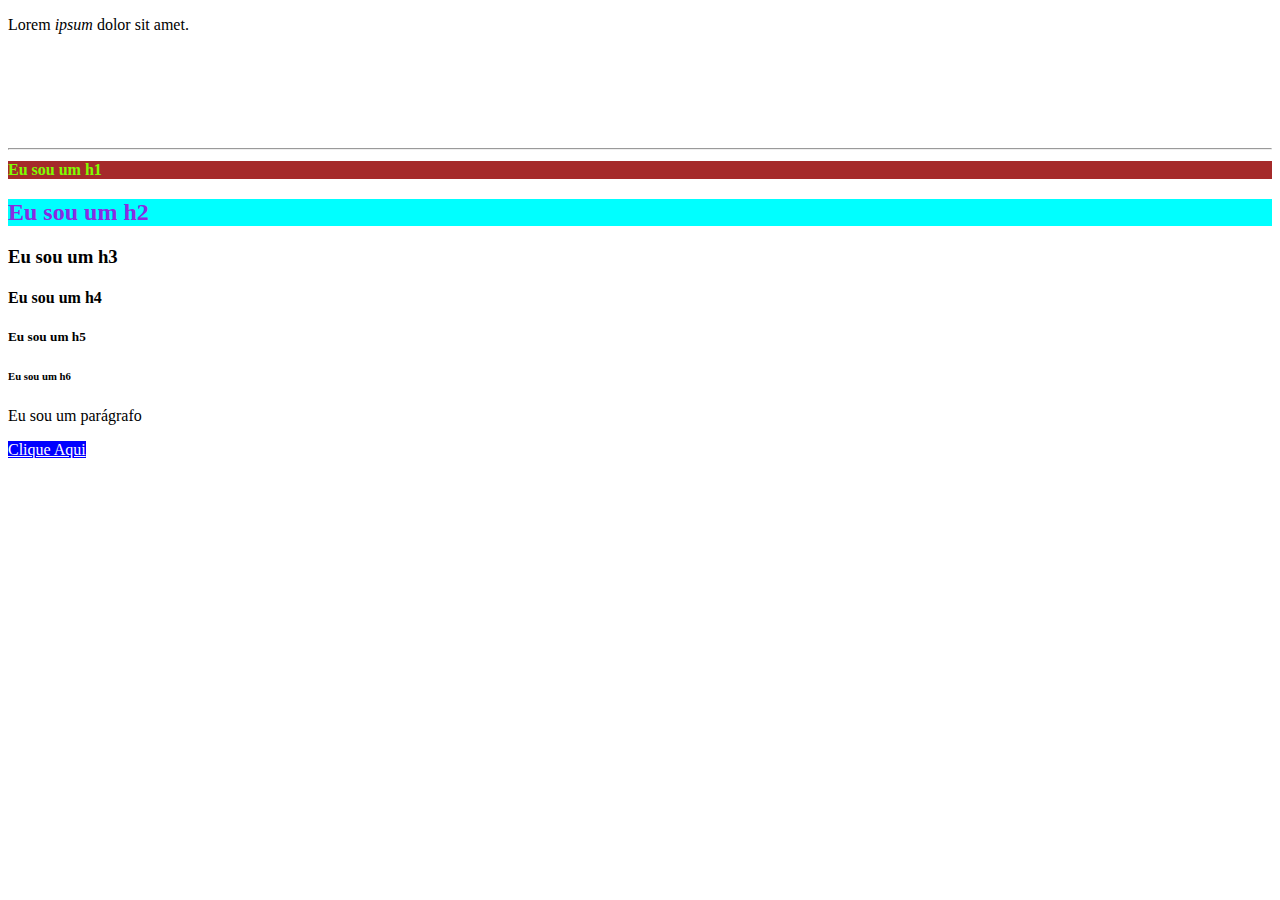
<file: aula_02/index.html>
<!DOCTYPE html>
<html lang="en">

<head>
    <meta charset="UTF-8">
    <meta name="viewport" content="width=device-width, initial-scale=1.0">
    <title>Pagina do William</title>
    <link rel="stylesheet" href="css/estilos.css">
</head>

<body> 
    <p>Lorem <i>ipsum</i> dolor sit amet.</p>
    <br><br><br><br><br>
    <hr>
    <h1>Eu sou um h1</h1>
    <h2 style="color: blueviolet; background-color: aqua;">Eu sou um h2</h2>
    <h3>Eu sou um h3</h3>
    <h4>Eu sou um h4</h4>
    <h5>Eu sou um h5</h5>
    <h6>Eu sou um h6</h6>
    <p>Eu sou um parágrafo</p>
    <a href="">Clique Aqui</a>
    <!-- <img src="/aula_02/img/1200.jfif" alt="Imagem de um pássaro"> -->
    
</body>
</html>
</file>
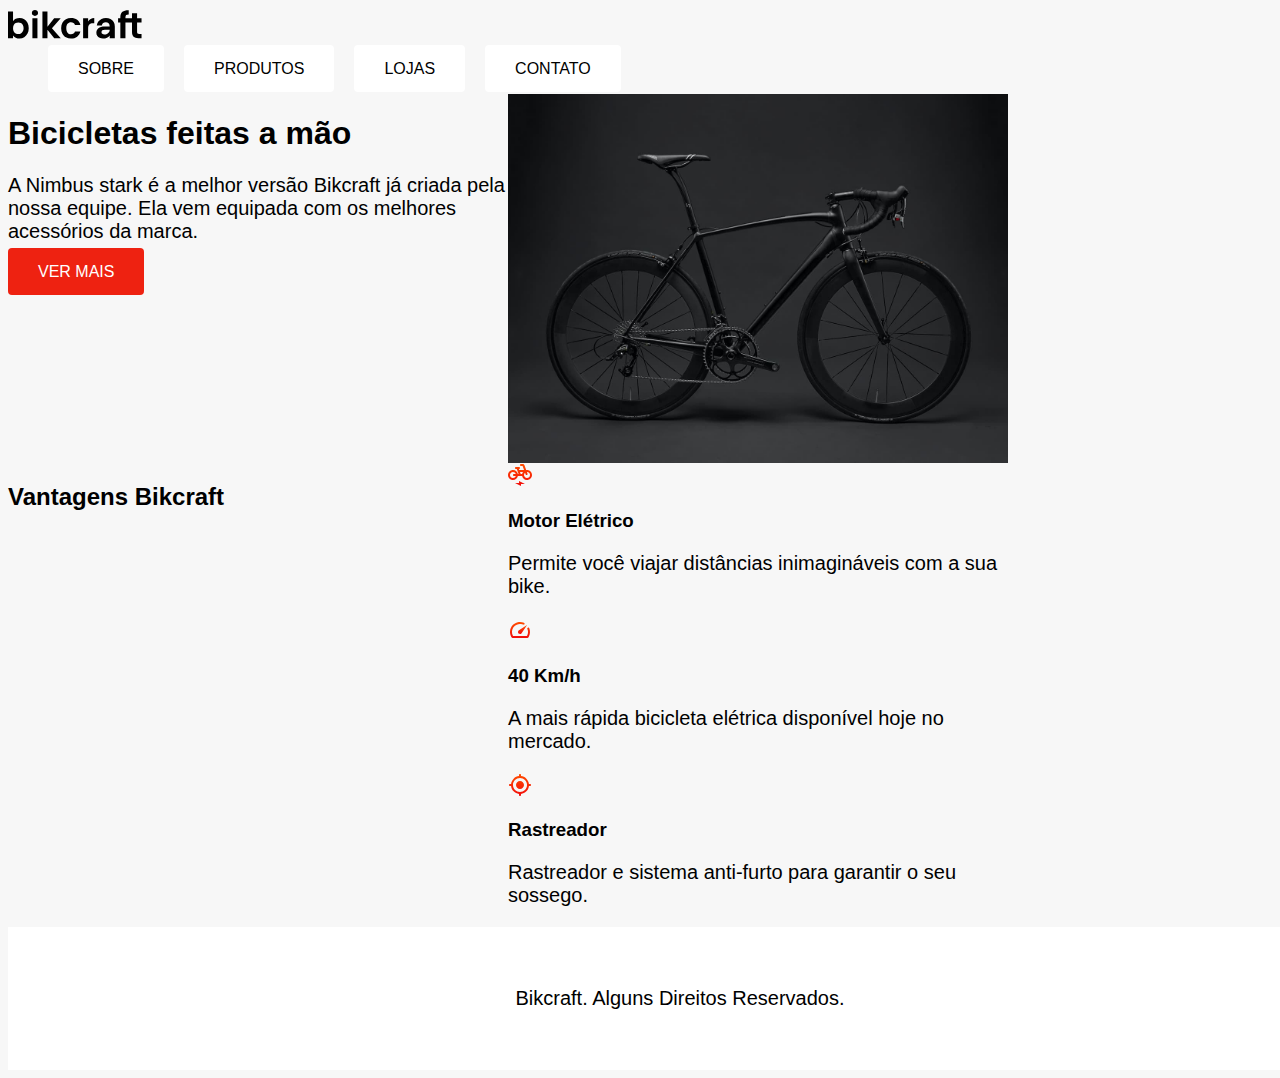
<file: aula_05/index.html>
<!DOCTYPE html>
<html lang="pt-br">
<head>
    <meta charset="UTF-8">
    <meta name="viewport" content="width=device-width, initial-scale=1.0">
    <title>Bikcraft</title>
    <link rel="stylesheet" href="css/style.css">
</head>
<body>
    <img src="./img/bikcraft.svg" alt="Logo da Bikcraft">
    
    <ul class="menu">
        <li><a href="">Sobre</a></li>
        <li><a href="">Produtos</a></li>
        <li><a href="">Lojas</a></li>
        <li><a href="">Contato</a></li>
    </ul>

    <div class="conteudo">
        <div class="introducao">
            <h1>Bicicletas feitas a mão</h1>
            <p>A Nimbus stark é a melhor versão Bikcraft já criada pela nossa equipe. Ela vem equipada com os melhores acessórios da marca.</p>
            <a href="" class="botao">Ver mais</a>
        </div>
        <img src="./img/bicicleta.jpg" alt="Bicicleta Bikcraft Preta">
        <h2 class="subtitulo">Vantagens Bikcraft</h2>

        <div class="vantagens">

            <div class="vantagens-item">
                <img src="./img/eletrica.svg" alt="">
                <h3>Motor Elétrico</h3>
                <p>Permite você viajar distâncias inimagináveis com a sua bike.</p>
            </div>

            <div class="vantagens-item">
                <img src="./img/velocidade.svg" alt="">
                <h3>40 Km/h</h3>
                <p>A mais rápida bicicleta elétrica disponível hoje no mercado.</p>
            </div>

            <div class="vantagens-item">
                <img src="./img/rastreador.svg" alt="">
                <h3>Rastreador</h3>
                <p>Rastreador e sistema anti-furto para garantir o seu sossego.</p>
            </div>

        </div>
    </div>

    <footer class="rodape">
        <p>Bikcraft. Alguns Direitos Reservados.</p>
    </footer>

</body>
</html>
</file>
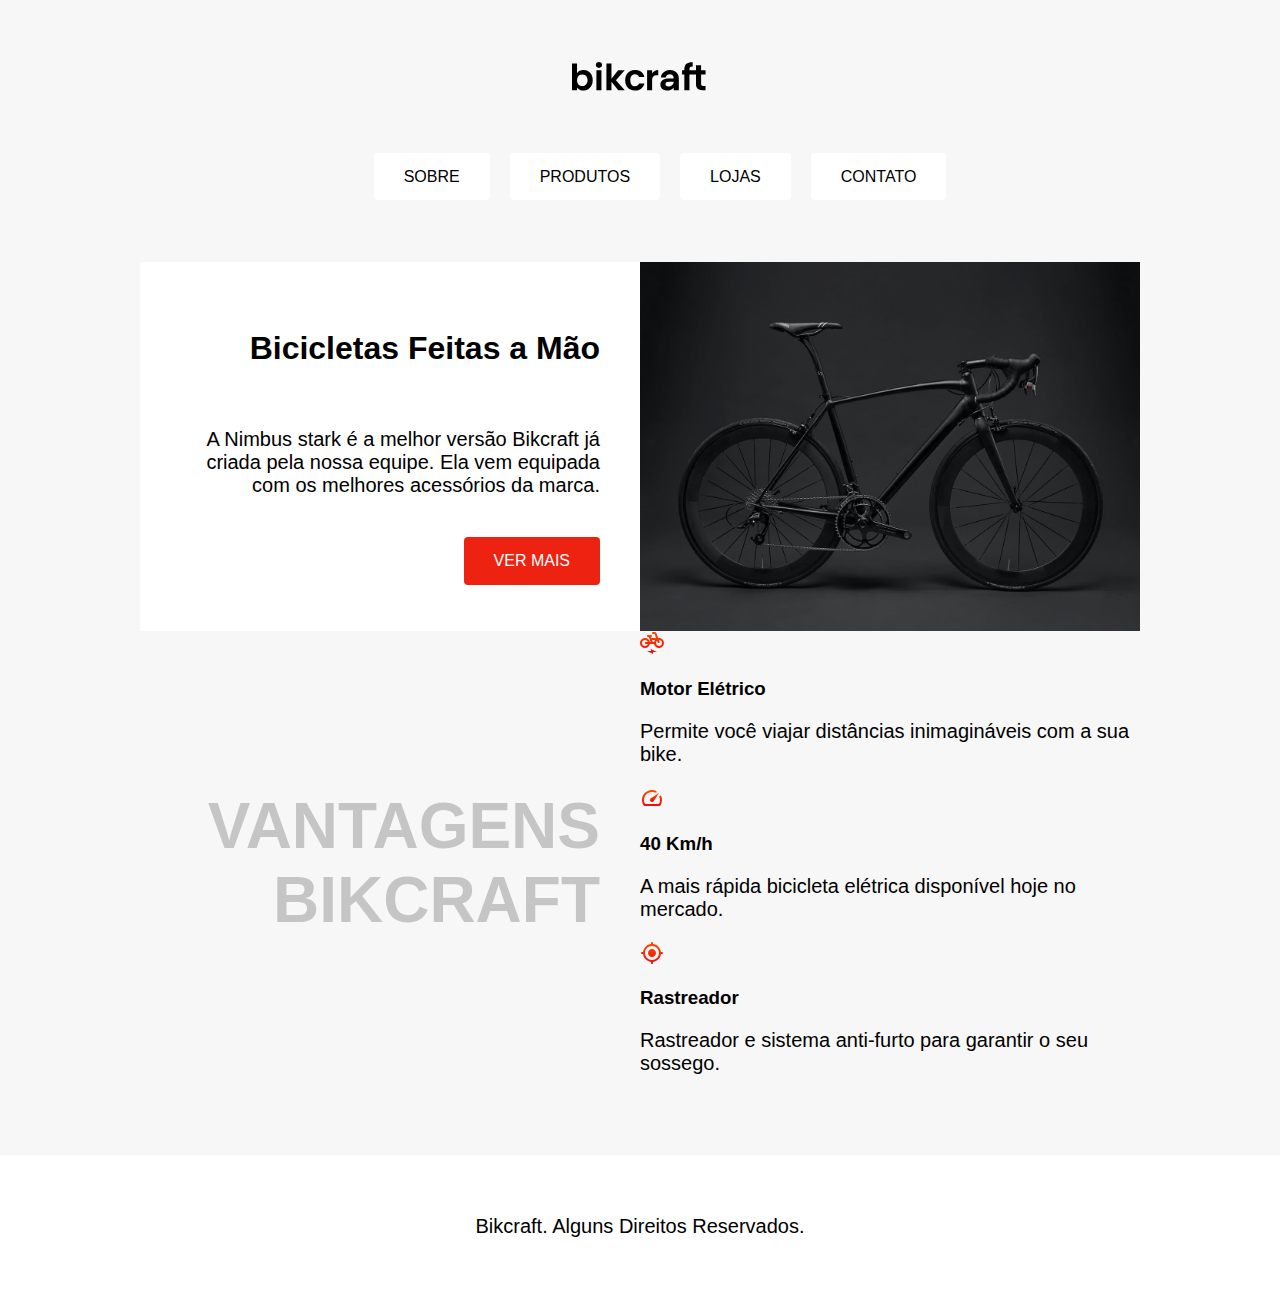
<file: aula_08/landing_page/index.html>
<!DOCTYPE html>
<html lang="pt-br">
<head>
    <meta charset="UTF-8">
    <meta name="viewport" content="width=device-width, initial-scale=1.0">
    <title>Bikcraft</title>
    <link rel="stylesheet" href="css/style.css">
</head>
<body>
    <img src="./img/bikcraft.svg" alt="Logo da Bikcraft">
    
    <ul class="menu">
        <li><a href="">Sobre</a></li>
        <li><a href="">Produtos</a></li>
        <li><a href="">Lojas</a></li>
        <li><a href="">Contato</a></li>
    </ul>

    <div class="conteudo">
        <div class="introducao">
            <h1>Bicicletas Feitas a Mão</h1>
            <p>A Nimbus stark é a melhor versão Bikcraft já criada pela nossa equipe. Ela vem equipada com os melhores acessórios da marca.</p>
            <a href="" class="botao">Ver mais</a>
        </div>
        <img src="./img/bicicleta.jpg" alt="Bicicleta Bikcraft Preta">
        <h2 class="subtitulo">Vantagens Bikcraft</h2>
        <div class="vantagens">

            <div class="vantagens-item">
                <img src="./img/eletrica.svg" alt="">
                <h3>Motor Elétrico</h3>
                <p>Permite você viajar distâncias inimagináveis com a sua bike.</p>
            </div>

            <div class="vantagens-item">
                <img src="./img/velocidade.svg" alt="">
                <h3>40 Km/h</h3>
                <p>A mais rápida bicicleta elétrica disponível hoje no mercado.</p>
            </div>

            <div class="vantagens-item">
                <img src="./img/rastreador.svg" alt="">
                <h3>Rastreador</h3>
                <p>Rastreador e sistema anti-furto para garantir o seu sossego.</p>
            </div>

        </div>
    </div>

    <footer class="rodape">
        <p>Bikcraft. Alguns Direitos Reservados.</p>
    </footer>

</body>
</html>
</file>
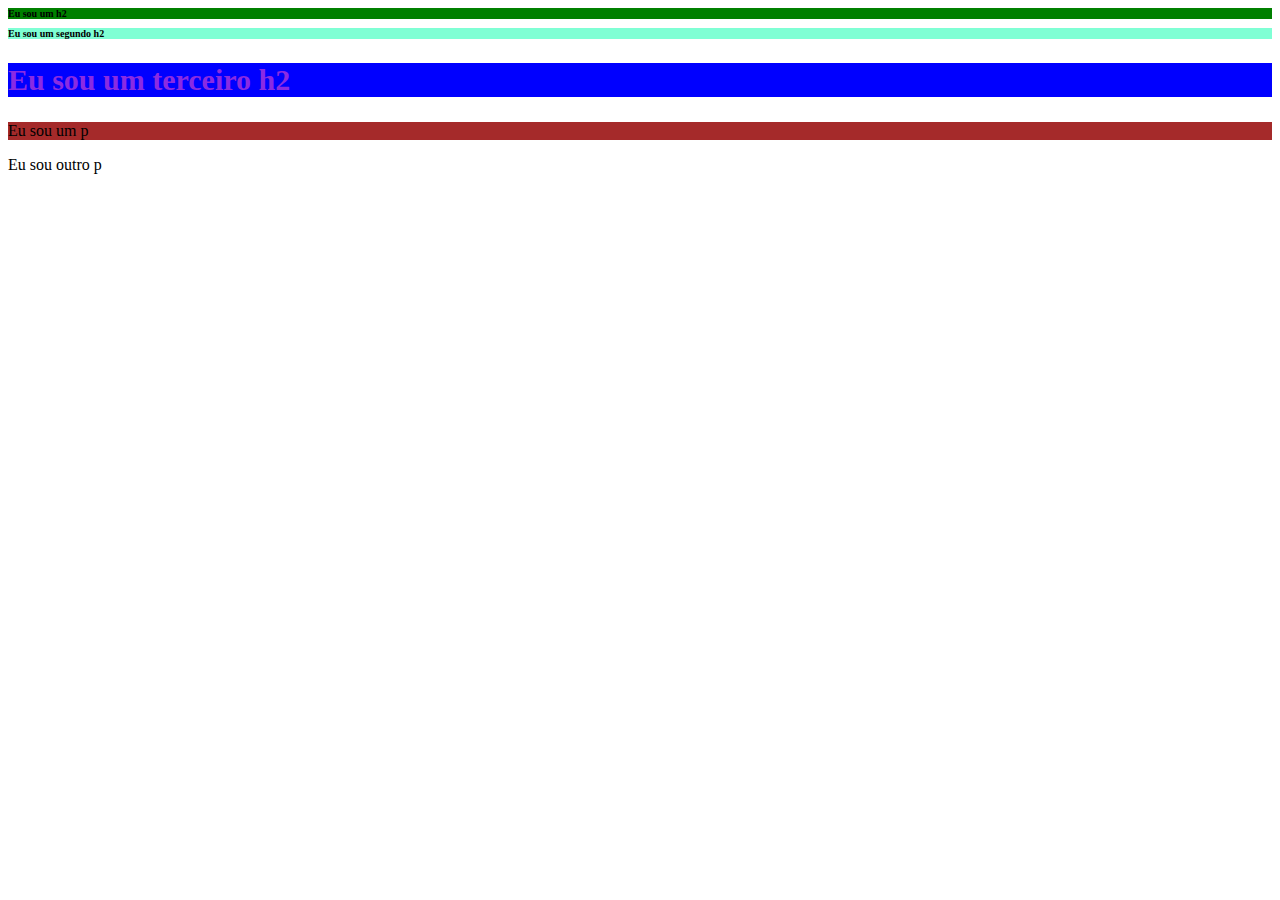
<file: aula_03/aula_03.html>
<!DOCTYPE html>
<html lang="en">
<head>
    <meta charset="UTF-8">
    <meta name="viewport" content="width=device-width, initial-scale=1.0">
    <title>AULA 03</title>
    <link rel="stylesheet" href="css/estilos.css">
</head>
<body>
    <h2 class="minha_h2 deixar_verde">Eu sou um h2</h2>
    <h2 class="minha_h2">Eu sou um segundo h2</h2>
    <h2>Eu sou um terceiro h2</h2>
    <p id="seletor_p1">Eu sou um p</p>
    <p>Eu sou outro p</p>
</body>
</html>
</file>
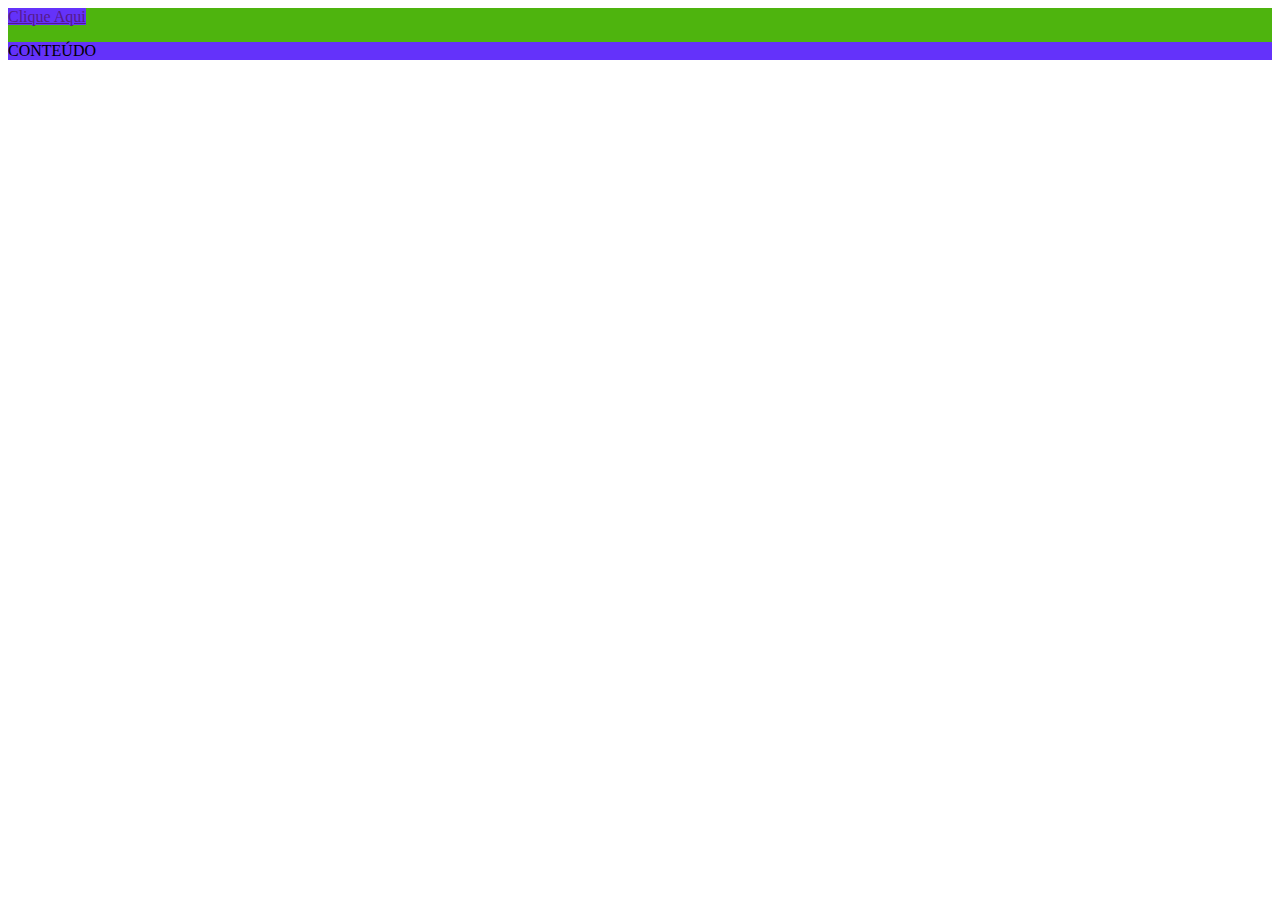
<file: aula_03/cores.html>
<!DOCTYPE html>
<html lang="en">
<head>
    <meta charset="UTF-8">
    <meta name="viewport" content="width=device-width, initial-scale=1.0">
    <title>Document</title>
    <style>
        .bloco {
            background-color: #4eb40e; 
        }
        p {
            background-color: rgb(100, 50, 250);
        }
        a {
            background-color: rgba(100, 50, 250, 1);
        }

    </style>
</head>
<body>
    <div class="bloco">
        <a href="">Clique Aqui</a>
        <p>CONTEÚDO</p>
    </div>

</body>
</html>
</file>
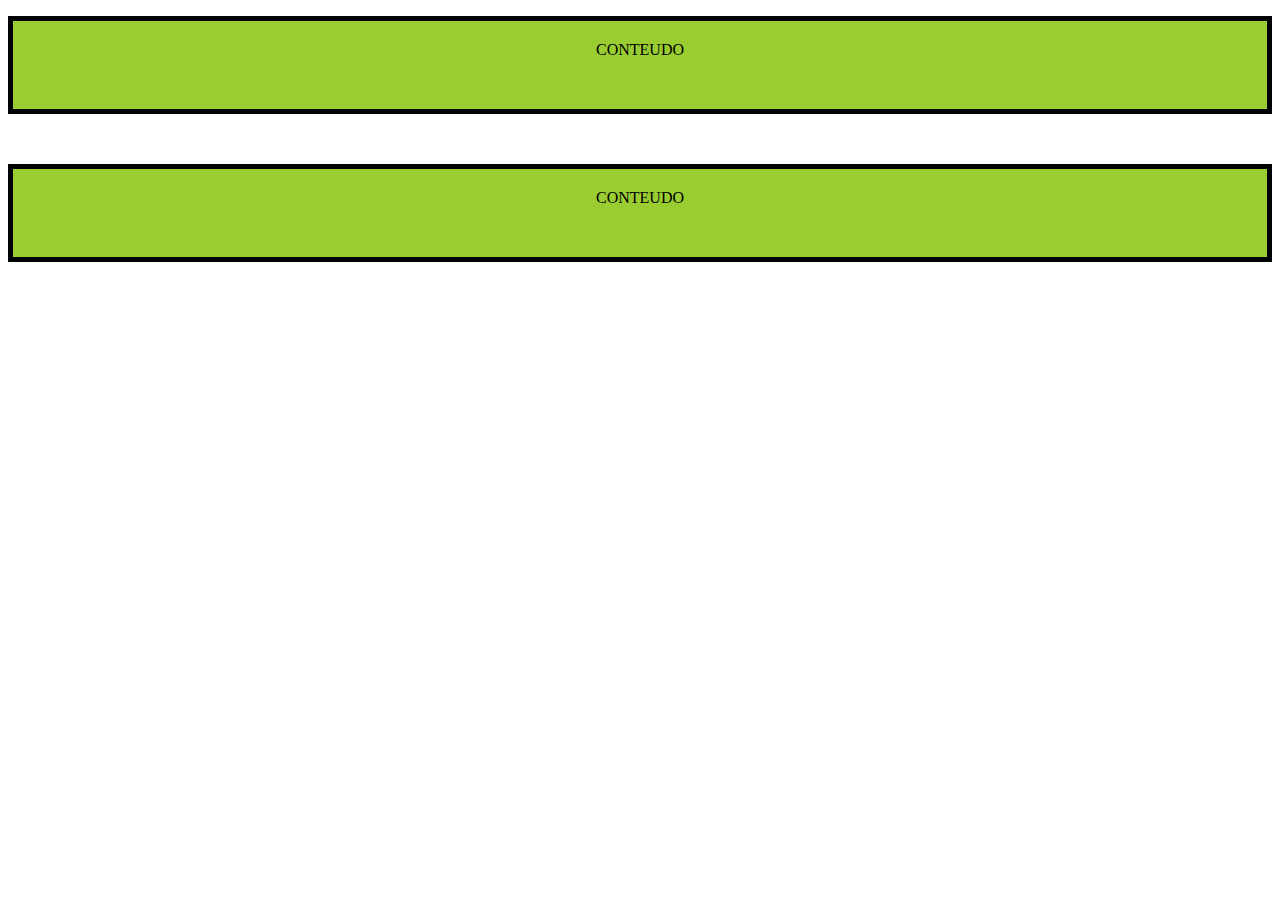
<file: aula_04/model.html>
<!DOCTYPE html>
<html lang="en">
<head>
    <meta charset="UTF-8">
    <meta name="viewport" content="width=device-width, initial-scale=1.0">
    <title>Box Model</title>
    <style>
        .bloco {
           
        }

        .conteudo {
            background-color: yellowgreen;;
            text-align: center;
            border: 5px solid #010203;
            padding-top: 20px;
            padding-bottom: 50px;
            margin-bottom: 50px;
        }
    </style>
</head>
<body>
    <div class="bloco">
        <p class="conteudo">CONTEUDO</p>
        <p class="conteudo">CONTEUDO</p>
    </div>
</body>
</html>
</file>
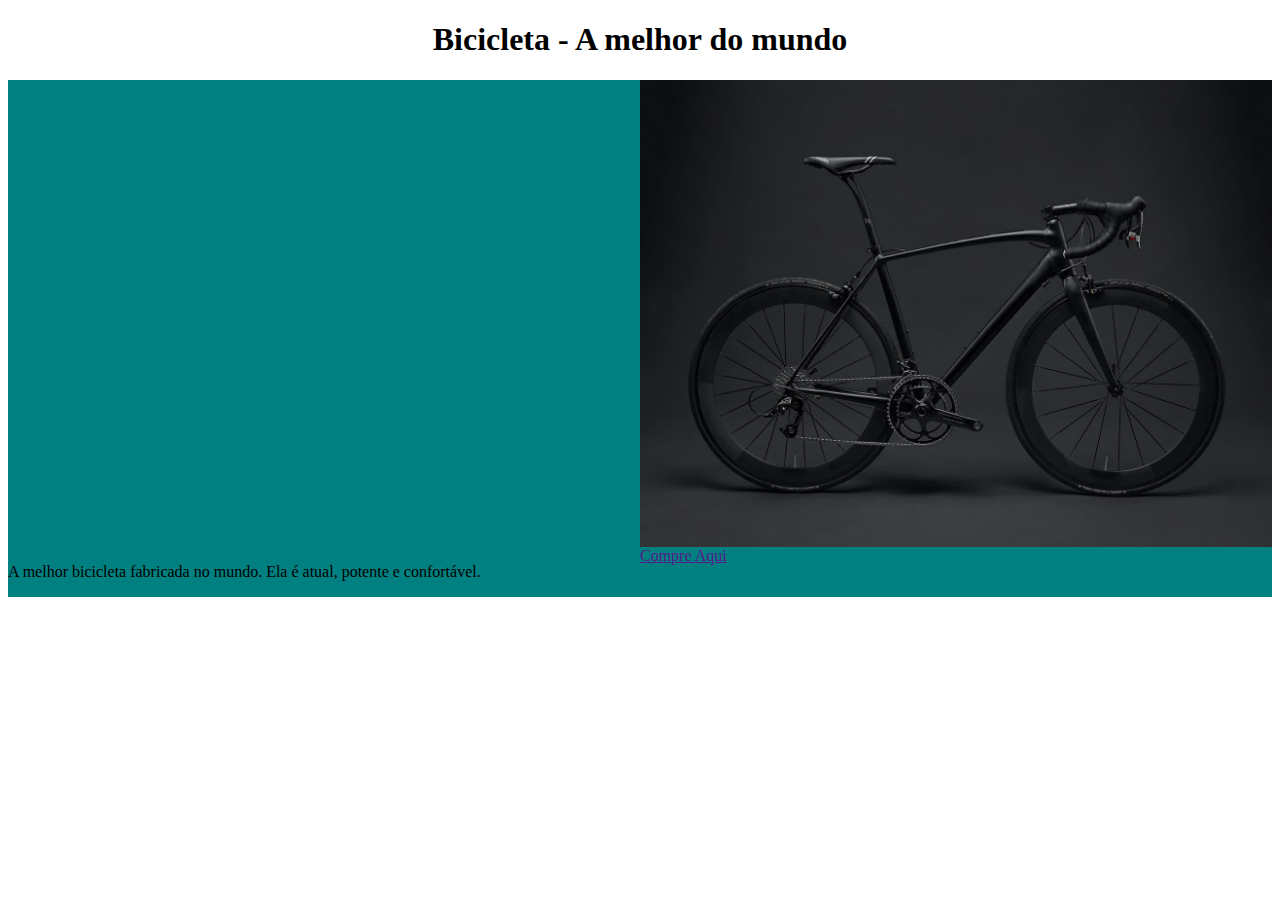
<file: aula_05/grid.html>
<!DOCTYPE html>
<html lang="pt-br">
<head>
    <meta charset="UTF-8">
    <meta name="viewport" content="width=device-width, initial-scale=1.0">
    <title>GRID</title>
    <style>
        .container {
            background-color: teal;
            display: grid;
            grid-template-columns: repeat(2, 1fr);
            /* grid-template-columns: 1fr 1fr 1fr; */
            /* grid-template-rows: 1fr 1fr; */
        }

        h1 {
            text-align: center;
        }

        img {
            max-width: 100%;
            grid-column: 2;
        }
    </style>
</head>
<body>
    <h1>Bicicleta - A melhor do mundo</h1>
    <div class="container">
        <img src="./img/bicicleta.jpg" alt="Bicicleta">
        <p>A melhor bicicleta fabricada no mundo. Ela é atual, potente e confortável.</p>
        <a href="">Compre Aqui</a>
    </div>
</body>
</html>
</file>
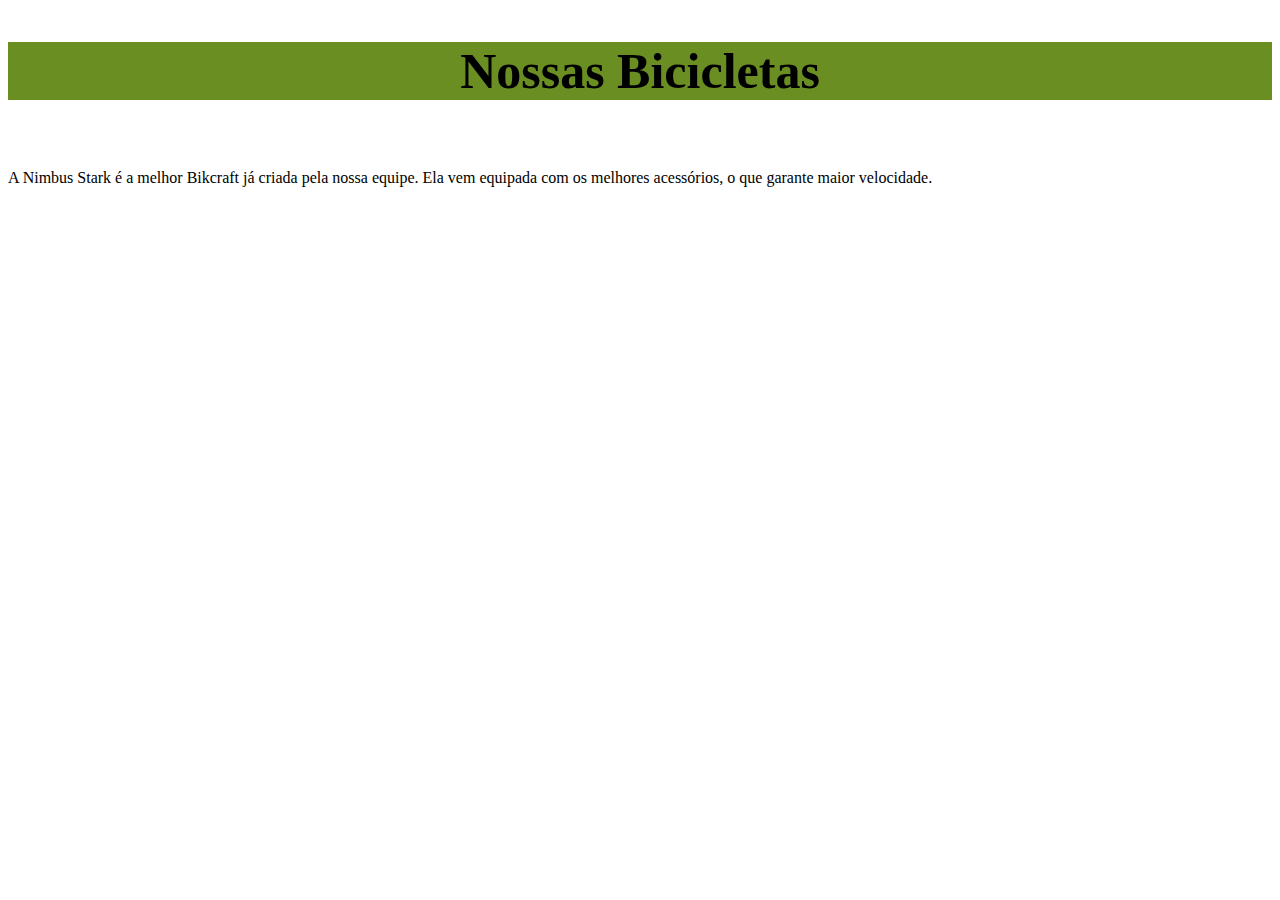
<file: aula_08/responsividade/responsividade.html>
<!DOCTYPE html>
<html lang="pt-br">

<head>
  <meta charset="UTF-8">
  <meta name="viewport" content="width=device-width, initial-scale=1.0">
  <title>Document</title>
  <link rel="stylesheet" href="style.css">
</head>

<body>
  <div>
    <h1>Nossas Bicicletas</h1>
    <img src="./bicicleta.jpg" alt="Bicicleta">
    <p>A Nimbus Stark é a melhor Bikcraft já criada pela nossa equipe. Ela vem equipada com os melhores acessórios, o
      que garante maior velocidade.</p>
  </div>
</body>

</html>
</file>
<file: aula_02/css/estilos.css>
h1 {
    color:chartreuse;
    /* background: red; */
    background-color: brown;
    font-size: 16px;
}

a {
   color: white; 
   background-color: blue;
}
</file>
<file: aula_05/css/style.css>
/* 
=======================
Estilização global 
=======================
*/

body {
    font-family: Arial, Helvetica, sans-serif;     /* Altera o tipo de fonte presente no documento */
    background-color: #f7f7f7;
}

p {
    font-size: 20px;     /* Alterando o tamanho dos parágrafos de 16px para 20px */
}

a {
    text-decoration: none; /* Tira qualquer decoração que tenha na tag a */
}

img {
    max-width: 100%;   /* Evita o overflow, a img ocupa 100% do elemento pai */  
}

li {
    list-style: none; /*  */ 
}


/* 
=======================
Estilização do header 
=======================
*/

.menu {
    display: flex;    /* Alinha os itens na horizontal */
    gap: 20px;        /*  Cria um distânciamento entre os itens */
}

.menu a {
    background-color: #ffffff;
    padding: 15px 30px;     /* Espaçamento interno, quando utilizamos o atalho padding com dois valores, o primeiro valor é para cima/baixo e o segundo valor para direita/esquerda */
    border-radius: 4px;   /* Arredonda as laterais da borda */
    color: #000000;
    text-transform: uppercase;  /* Deixa o texto com letras maiúsculas  */
}

.menu a:hover {
    background-color: #ee2211;
    color: #ffffff;
}

/* 
=======================
Estilização do Conteúdo 
=======================
*/

.conteudo {
    display: grid;
    grid-template-columns: 1fr 1fr; 
    max-width: 1000px;
}

.botao {
    background-color: #ee2211;
    color: #ffffff;
    padding: 15px 30px;
    text-transform: uppercase;
    border-radius: 4px;
}

.rodape {
    background-color: #ffffff;
    padding: 40px;
    text-align: center;
    width: 100%; /* Faz com que o elemento atual fique 100% do tamanho do elemento pai (Você não está utilizando display)*/
}
</file>
<file: aula_08/landing_page/css/style.css>
/* 
=======================
Estilização global 
=======================
*/

body {
    font-family: Arial, Helvetica, sans-serif;     /* Altera o tipo de fonte presente no documento */
    background-color: #f7f7f7;
    display: grid;
    justify-items: center;
    margin: 0px;
    gap: 60px;
    margin-top: 60px;
}

p {
    font-size: 20px;     /* Alterando o tamanho dos parágrafos de 16px para 20px */
}

a {
    text-decoration: none; /* Tira qualquer decoração que tenha na tag a */
}

img {
    max-width: 100%;   /* Evita o overflow, a img ocupa 100% do elemento pai */  
}

li {
    list-style: none; /*  */ 
}


/* 
=======================
Estilização do header 
=======================
*/

.menu {
    display: flex;    /* Alinha os itens na horizontal */
    gap: 20px;        /*  Cria um distânciamento entre os itens */
}

.menu a {
    background-color: #ffffff;
    padding: 15px 30px;     /* Espaçamento interno, quando utilizamos o atalho padding com dois valores, o primeiro valor é para cima/baixo e o segundo valor para direita/esquerda */
    border-radius: 4px;   /* Arredonda as laterais da borda */
    color: #000000;
    text-transform: uppercase;  /* Deixa o texto com letras maiúsculas  */
}

.menu a:hover {
    background-color: #ee2211;
    color: #ffffff;
}

/* 
=======================
Estilização do Conteúdo 
=======================
*/

.conteudo {
    display: grid;
    grid-template-columns: 1fr 1fr; 
    max-width: 1000px;
}

.introducao {
    background-color: #ffffff;
    padding: 40px;
    text-align: right;
    display: grid;
    align-content: center;
    justify-items: end;
    gap: 20px;
}

.subtitulo {
    font-size: 64px;
    text-transform: uppercase;
    padding: 40px;
    color: rgba(0, 0, 0, 0.2);
    text-align: end;
    align-self: center;
}

.botao {
    background-color: #ee2211;
    color: #ffffff;
    padding: 15px 30px;
    text-transform: uppercase;
    border-radius: 4px;
}

.rodape {
    background-color: #ffffff;
    padding: 40px;
    text-align: center;
    width: 100%; /* Faz com que o elemento atual fique 100% do tamanho do elemento pai (Você não está utilizando display)*/
}
</file>
<file: aula_03/css/estilos.css>
h2 {
    background-color: chocolate;
    color: blueviolet;
    font-size: 30px;
}

.minha_h2 {
    background-color: cadetblue;
    color: black;
    font-size: 10px;
}

h2 {
    background-color: blue;
    font-size: 30px;
}

.minha_h2 {
    background-color: aquamarine;
}

#seletor_p1 {
    background-color: brown;
}

.deixar_verde {
    background-color: green;
}
</file>
<file: aula_08/responsividade/style.css>
div {
    display: grid;
    grid-template-columns: 1fr 1fr;
    gap: 20px;
}

h1 {
    grid-column: 1/-1;
}

img {
    max-width: 100%;
}

/* Trabalhando com responsividade */
/* Quando a tela tiver no máximo 600px (600, inclusivo) */
/* @media(max-width: 600px) {
    div {
        grid-template-columns: 1fr;
    }
    h1 {
        background-color: olivedrab;
        text-align: center;
    }
    img {
        display: none;
    }
} */

/* Quando a tela for a partir de 1000px (1000, inclusivo)*/
@media(min-width: 1000px) {
    div {
        grid-template-columns: repeat(3, 1fr);
    }
}

/* Quando a tela for a partir de 1000px ou menor que 500px */
@media(max-width: 1000px), (min-width: 500px) {
    h1 {
        font-size: 50px;
    }
}

/* Quando a tela for maior ou igual 700px e menor ou igual 900px */
@media(min-width: 700px) and (max-width: 900px) {

}

@media(width <= 600px) , (width >= 1000px) {
    div {
        grid-template-columns: 1fr;
    }
    h1 {
        background-color: olivedrab;
        text-align: center;
    }
    img {
        display: none;
    }
}
</file>
